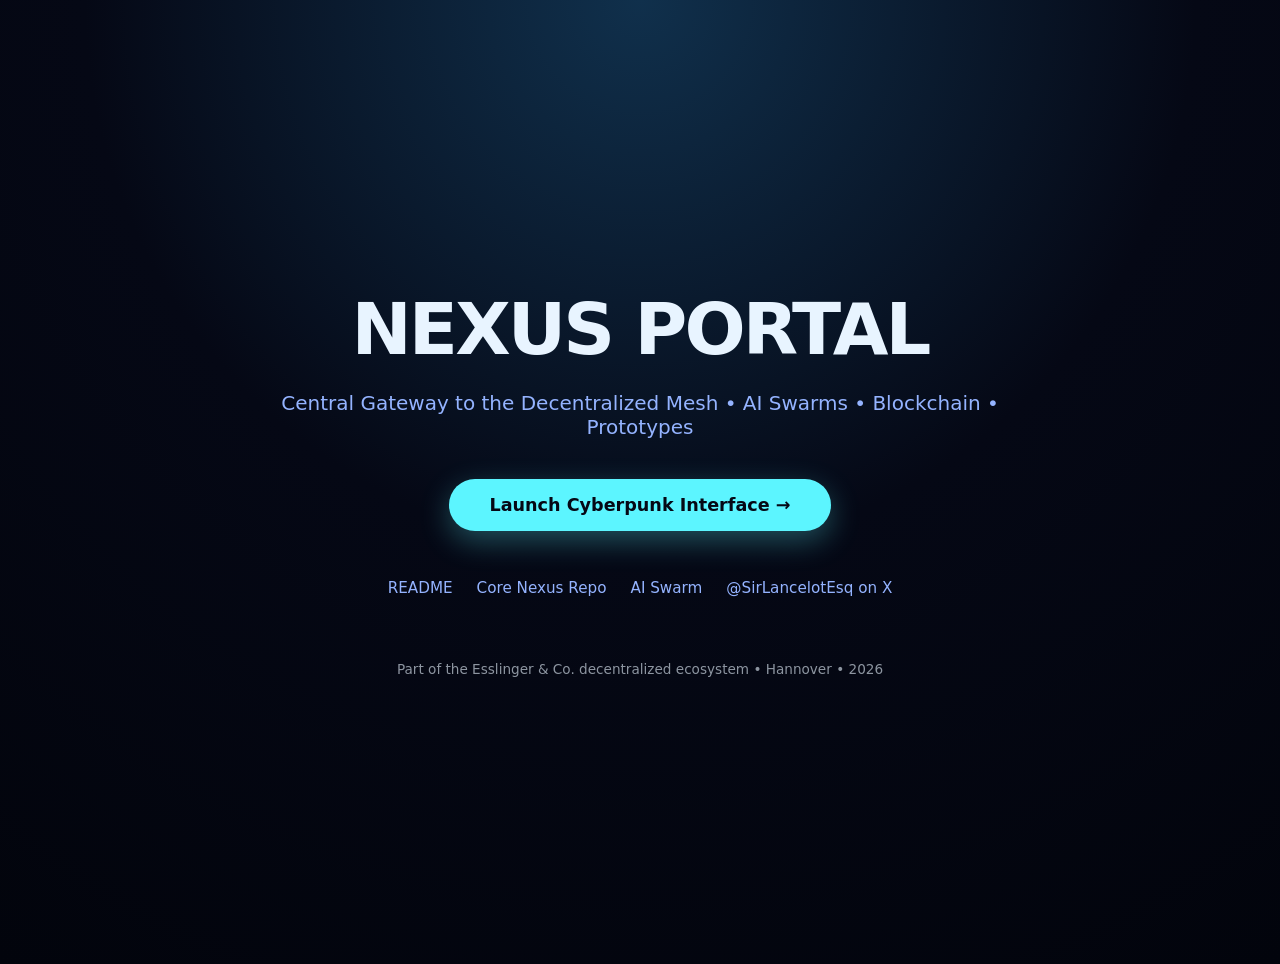
<file: index.html>
<!DOCTYPE html>
<html lang="en">
<head>
  <meta charset="UTF-8" />
  <meta name="viewport" content="width=device-width, initial-scale=1.0" />
  <title>Nexus Portal • Gateway</title>
  <style>
    :root {
      color-scheme: dark;
      --bg: #050815;
      --accent: #5cf5ff;
      --text: #e8f4ff;
    }
    body {
      margin: 0;
      min-height: 100vh;
      font-family: Inter, system-ui, -apple-system, sans-serif;
      background: radial-gradient(circle at top, #10304c 0%, #050815 48%, #02040c 100%);
      color: var(--text);
      display: flex;
      align-items: center;
      justify-content: center;
      padding: 2rem;
    }
    .container {
      text-align: center;
      max-width: 720px;
    }
    h1 {
      font-size: clamp(2.8rem, 6vw, 4.5rem);
      margin: 0 0 0.5rem;
      letter-spacing: -0.04em;
    }
    .tagline {
      font-size: 1.25rem;
      color: #94b3ff;
      margin-bottom: 2.5rem;
    }
    .launch-btn {
      display: inline-block;
      background: #5cf5ff;
      color: #050815;
      font-weight: 700;
      font-size: 1.1rem;
      padding: 1rem 2.5rem;
      border-radius: 9999px;
      text-decoration: none;
      transition: all 0.2s ease;
      box-shadow: 0 10px 30px rgba(92, 245, 255, 0.3);
    }
    .launch-btn:hover {
      transform: translateY(-3px);
      box-shadow: 0 20px 40px rgba(92, 245, 255, 0.4);
    }
    .links {
      margin-top: 3rem;
      display: flex;
      gap: 1.5rem;
      justify-content: center;
      flex-wrap: wrap;
    }
    .links a {
      color: #94b3ff;
      text-decoration: none;
      font-size: 0.95rem;
    }
    .links a:hover {
      color: #5cf5ff;
    }
    .footer {
      margin-top: 4rem;
      font-size: 0.85rem;
      opacity: 0.6;
    }
  </style>
</head>
<body>
  <div class="container">
    <h1>NEXUS PORTAL</h1>
    <p class="tagline">Central Gateway to the Decentralized Mesh • AI Swarms • Blockchain • Prototypes</p>
    
    <a href="docs/" class="launch-btn">Launch Cyberpunk Interface →</a>

    <div class="links">
      <a href="README.md" target="_blank">README</a>
      <a href="https://github.com/digitaldesignerjazz/nexus" target="_blank">Core Nexus Repo</a>
      <a href="https://github.com/digitaldesignerjazz/swarm" target="_blank">AI Swarm</a>
      <a href="https://x.com/SirLancelotEsq" target="_blank">@SirLancelotEsq on X</a>
    </div>

    <div class="footer">
      Part of the Esslinger & Co. decentralized ecosystem • Hannover • 2026
    </div>
  </div>
</body>
</html>
</file>
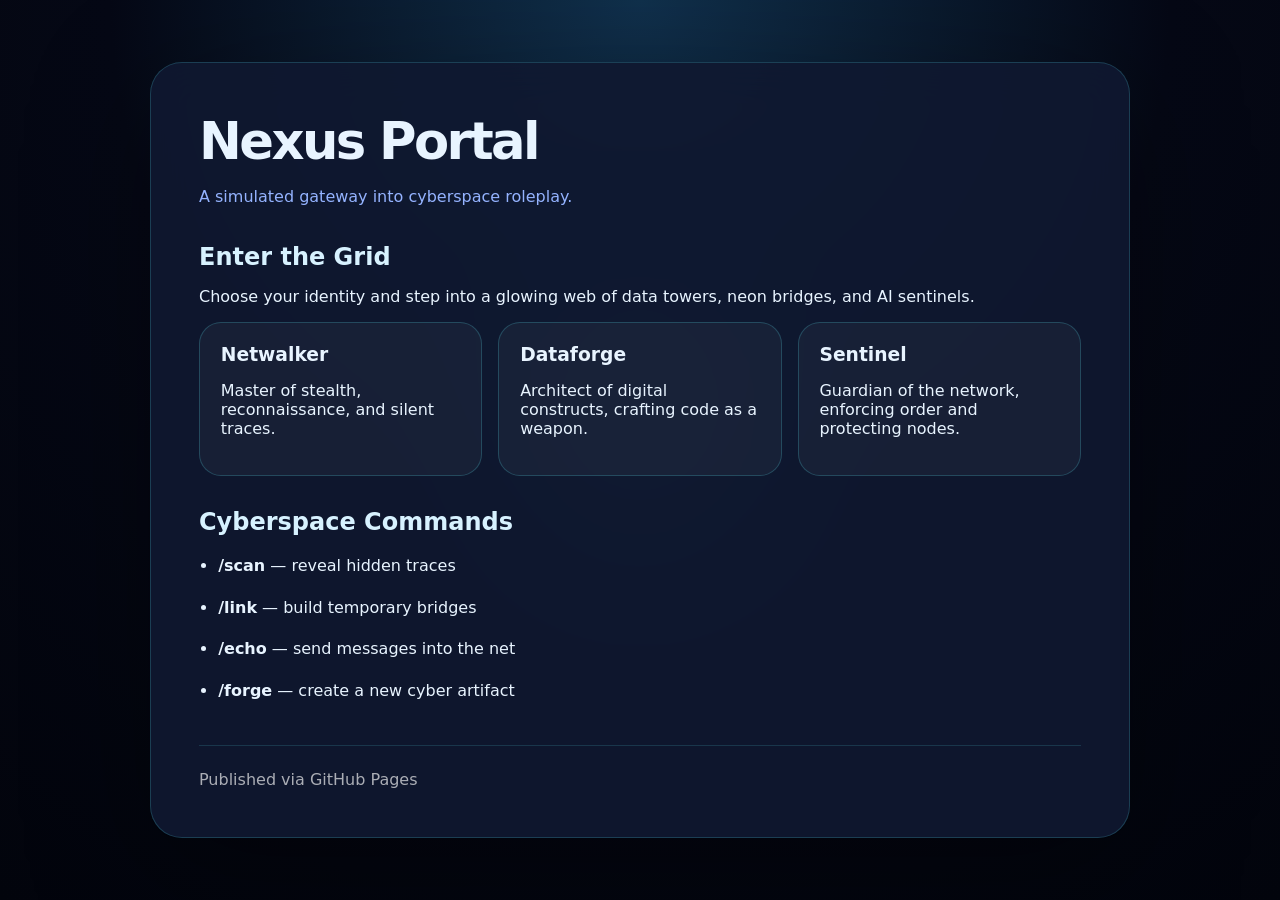
<file: docs/index.html>
<!DOCTYPE html>
<html lang="en">
<head>
  <meta charset="UTF-8" />
  <meta name="viewport" content="width=device-width, initial-scale=1.0" />
  <title>Nexus Portal</title>
  <link rel="stylesheet" href="styles.css" />
</head>
<body>
  <div class="portal">
    <div class="glow-ring"></div>
    <div class="panel">
      <h1>Nexus Portal</h1>
      <p class="subtitle">A simulated gateway into cyberspace roleplay.</p>
      <div class="section">
        <h2>Enter the Grid</h2>
        <p>Choose your identity and step into a glowing web of data towers, neon bridges, and AI sentinels.</p>
      </div>
      <div class="cards">
        <article>
          <h3>Netwalker</h3>
          <p>Master of stealth, reconnaissance, and silent traces.</p>
        </article>
        <article>
          <h3>Dataforge</h3>
          <p>Architect of digital constructs, crafting code as a weapon.</p>
        </article>
        <article>
          <h3>Sentinel</h3>
          <p>Guardian of the network, enforcing order and protecting nodes.</p>
        </article>
      </div>
      <div class="section">
        <h2>Cyberspace Commands</h2>
        <ul>
          <li><strong>/scan</strong> — reveal hidden traces</li>
          <li><strong>/link</strong> — build temporary bridges</li>
          <li><strong>/echo</strong> — send messages into the net</li>
          <li><strong>/forge</strong> — create a new cyber artifact</li>
        </ul>
      </div>
      <div class="footer">Published via GitHub Pages</div>
    </div>
  </div>
</body>
</html>
</file>
<file: docs/styles.css>
:root {
  color-scheme: dark;
  --bg: #050815;
  --panel: rgba(16, 24, 48, 0.92);
  --accent: #5cf5ff;
  --accent-soft: rgba(92, 245, 255, 0.12);
  --text: #e8f4ff;
  --subtle: #94b3ff;
}

* {
  box-sizing: border-box;
}

body {
  margin: 0;
  min-height: 100vh;
  font-family: Inter, system-ui, sans-serif;
  background: radial-gradient(circle at top, #10304c 0%, #050815 48%, #02040c 100%);
  color: var(--text);
}

.portal {
  display: grid;
  place-items: center;
  min-height: 100vh;
  padding: 2rem;
}

.glow-ring {
  position: absolute;
  inset: 0;
  background: radial-gradient(circle, rgba(92, 245, 255, 0.18), transparent 28%);
  filter: blur(60px);
  z-index: -1;
}

.panel {
  width: min(980px, 100%);
  padding: 3rem;
  border: 1px solid rgba(92, 245, 255, 0.18);
  background: var(--panel);
  box-shadow: 0 32px 120px rgba(0, 0, 0, 0.35);
  border-radius: 32px;
  backdrop-filter: blur(20px);
}

h1 {
  margin: 0;
  font-size: clamp(2.4rem, 4vw, 4rem);
  letter-spacing: -0.05em;
}

.subtitle {
  margin: 0.8rem 0 2rem;
  color: var(--subtle);
  max-width: 680px;
  line-height: 1.75;
}

.section {
  margin-top: 2rem;
}

h2 {
  margin-bottom: 1rem;
  color: #d7f2ff;
}

.cards {
  display: grid;
  gap: 1rem;
  grid-template-columns: repeat(auto-fit, minmax(180px, 1fr));
}

article {
  padding: 1.3rem;
  border: 1px solid rgba(92, 245, 255, 0.2);
  background: rgba(255, 255, 255, 0.04);
  border-radius: 22px;
}

article h3 {
  margin-top: 0;
  margin-bottom: 0.75rem;
}

ul {
  margin: 0;
  padding-left: 1.2rem;
  line-height: 1.8;
}

li {
  margin-bottom: 0.8rem;
}

.footer {
  margin-top: 2.5rem;
  padding-top: 1.5rem;
  border-top: 1px solid rgba(92, 245, 255, 0.14);
  color: rgba(255, 255, 255, 0.65);
}

@media (max-width: 620px) {
  .panel {
    padding: 2rem;
  }
}
</file>
